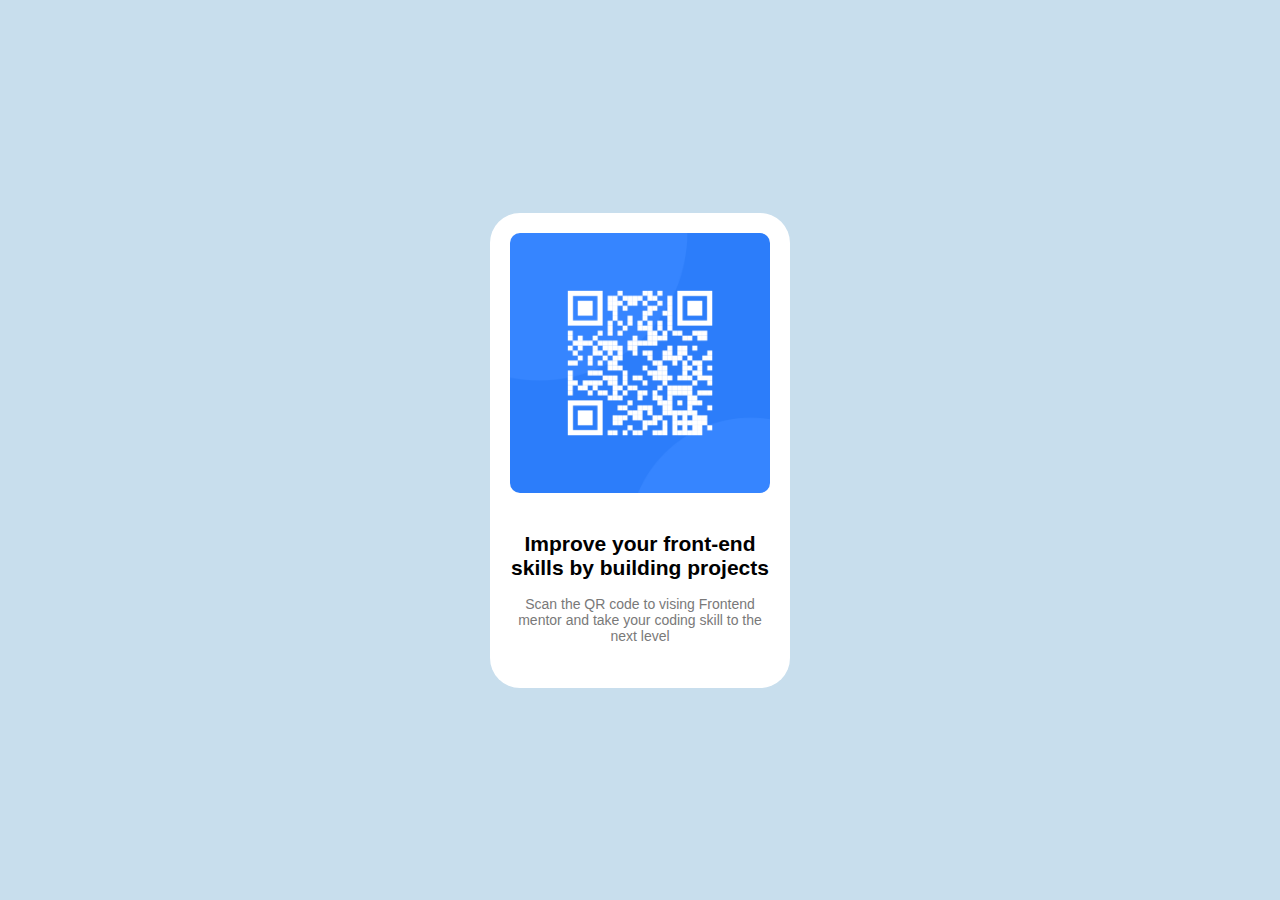
<file: index.html>
<!DOCTYPE html>
<html lang="en">
<head>
  <meta charset="UTF-8">
  <meta name="viewport" content="width=device-width, initial-scale=1.0"> <!-- displays site properly based on user's device -->

  <link rel="icon" type="image/png" sizes="32x32" href="./images/favicon-32x32.png">
  <link rel = "stylesheet" href="style.css">
  
  <title>Frontend Mentor | QR code component</title>
  <body>

   <div class="container">
    <div class="card">

      <div class="image">
        <img src = "image-qr-code.png"/>
      </div>
      
      <div class="img-text">
        <h2>Improve your front-end skills by building projects</h2>
        <br>
        <p> Scan the QR code to vising Frontend mentor and take your coding skill to the next level</p>
      </div>
    </div>
  </div>
  </body>
</html>
</file>
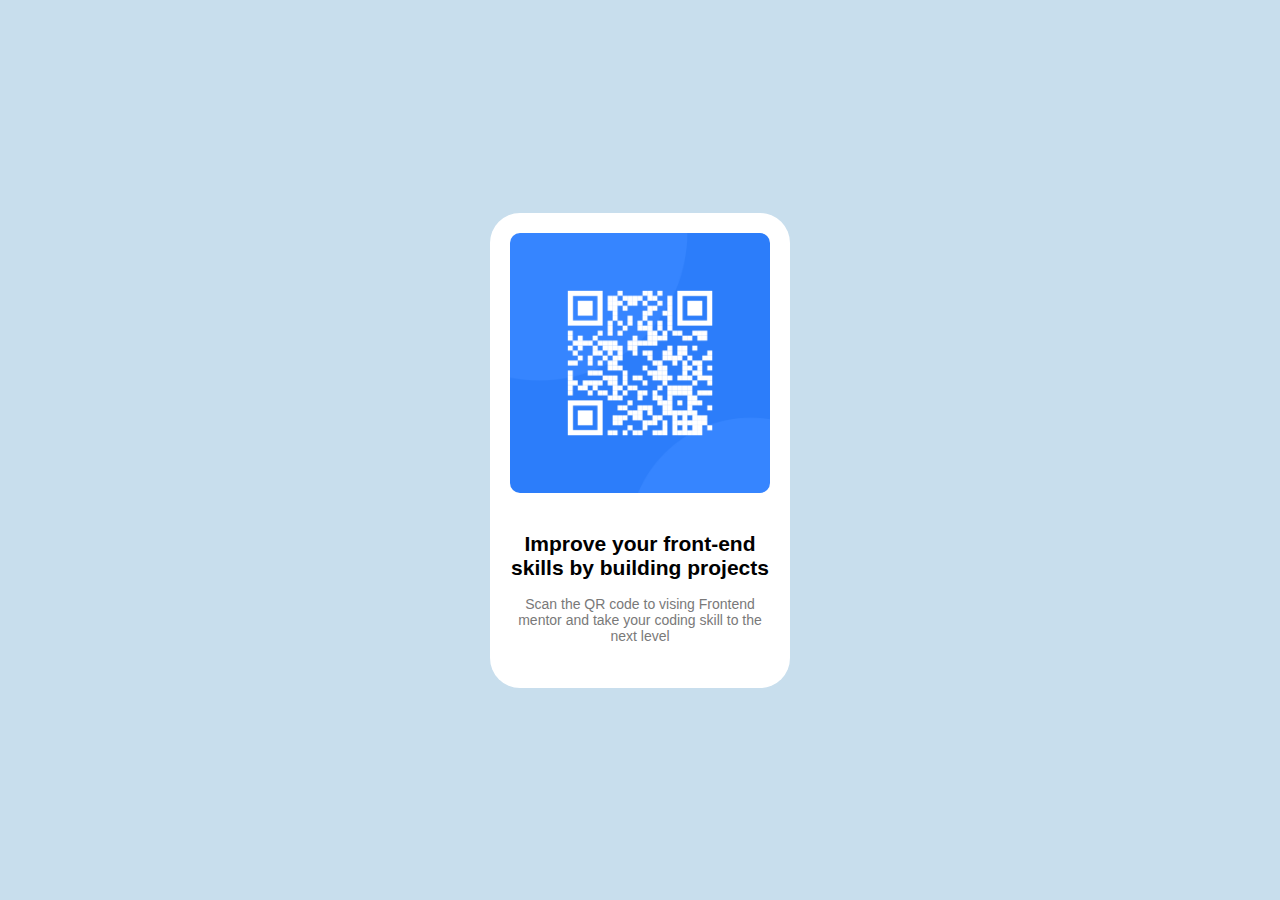
<file: QRcode/index.html>
<!DOCTYPE html>
<html lang="en">
<head>
  <meta charset="UTF-8">
  <meta name="viewport" content="width=device-width, initial-scale=1.0"> <!-- displays site properly based on user's device -->

  <link rel="icon" type="image/png" sizes="32x32" href="./images/favicon-32x32.png">
  <link rel = "stylesheet" href="style.css">
  
  <title>Frontend Mentor | QR code component</title>
  <body>

   <div class="container">
    <div class="card">

      <div class="image">
        <img src = "images/image-qr-code.png"/>
      </div>
      
      <div class="img-text">
        <h2>Improve your front-end skills by building projects</h2>
        <br>
        <p> Scan the QR code to vising Frontend mentor and take your coding skill to the next level</p>
      </div>
    </div>
  </div>
  </body>
</html>
</file>
<file: style.css>
*
{
    margin: 0;
    padding: 0;
    box-sizing: border-box;
}

body {
    background-color: rgba(193, 218, 235, 0.882); /*rgba(193, 218, 235, 0.882);*/
    display: flex;
    height: 100vh;
    margin: 0px;
    font-size: 16px;
    font-family: 'Red Hat Display', sans-serif;
}

.container
{
    margin: auto; /*This puts the element in the center of the page, as long as i have display:grid in the body */
}

.card
{
    background: white;
    width: 300px;
    height: 475px;
    border-radius: 30px;
}

.image img
{
    height: 40%;
    padding: 20px;
    width: 100%;
    border-radius: 30px;
}

.img-text
{
    font-size: 14px;
    margin-top: 20px;
    text-align: center;
    padding: 5px;
    margin: 10px;

}

.img-text p
{
    color: rgb(121, 121, 121);
}

/* Mobile design */


@media (max-width: 480px)
{
    body
    {
        max-height: 100vh;
        margin-top: 0px;

    }
     
}
</file>
<file: QRcode/style.css>
*
{
    margin: 0;
    padding: 0;
    box-sizing: border-box;
}

body {
    background-color: rgba(193, 218, 235, 0.882); /*rgba(193, 218, 235, 0.882);*/
    display: flex;
    height: 100vh;
    margin: 0px;
    font-size: 16px;
    font-family: 'Red Hat Display', sans-serif;
}

.container
{
    margin: auto; /*This puts the element in the center of the page, as long as i have display:grid in the body */
}

.card
{
    background: white;
    width: 300px;
    height: 475px;
    border-radius: 30px;
}

.image img
{
    height: 40%;
    padding: 20px;
    width: 100%;
    border-radius: 30px;
}

.img-text
{
    font-size: 14px;
    margin-top: 20px;
    text-align: center;
    padding: 5px;
    margin: 10px;

}

.img-text p
{
    color: rgb(121, 121, 121);
}

/* Mobile design */


@media (max-width: 480px)
{
    body
    {
        max-height: 100vh;
        margin-top: 0px;

    }
     
}
</file>
